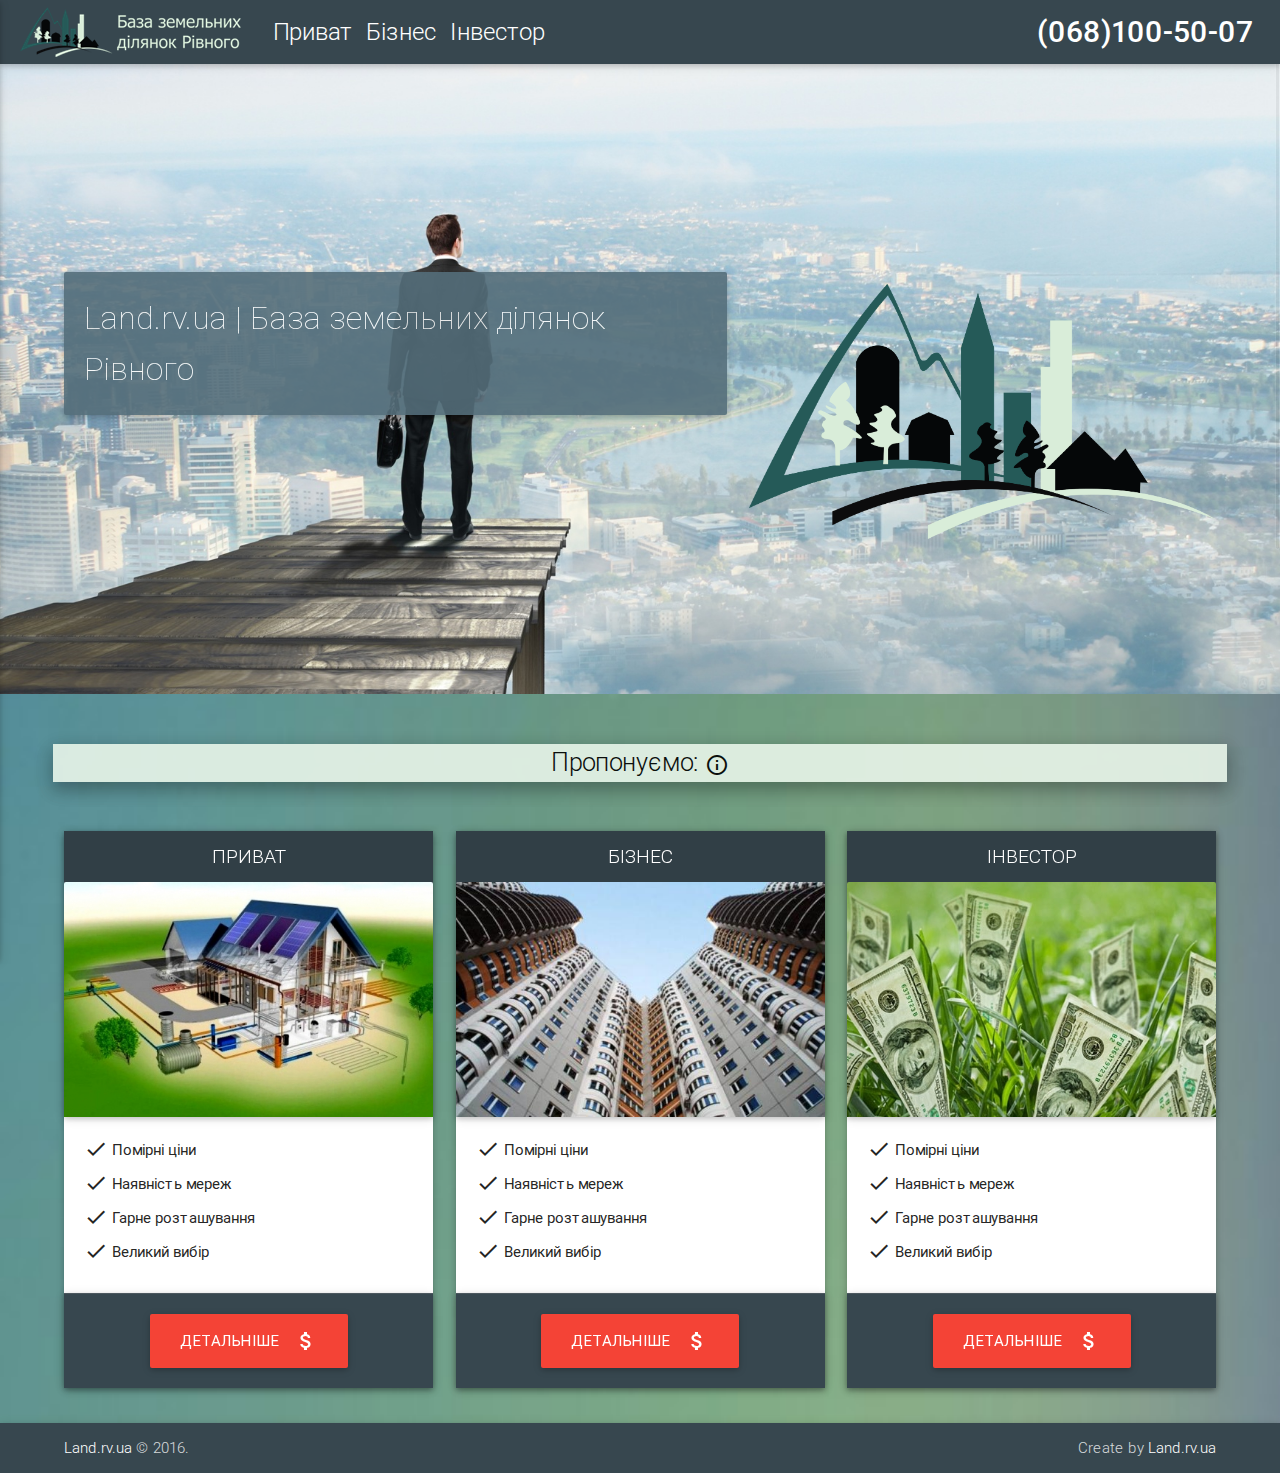
<file: index.html>
<!DOCTYPE html>
<html lang="uk" prefix="og: http://ogp.me/ns#">
  <head>    
    <meta charset="utf-8">
    <meta http-equiv="X-UA-Compatible" content="IE=Edge" />      
    <meta name="viewport" content="width=device-width, initial-scale=1.0"/>   
    <meta name="google-site-verification" content="nJdnmCzaX8Z1QMw_ShFNvpHmtw3NAll_UBxuext75nc" />
    <meta name="yandex-verification" content="553315a31c67b01d" />
    <meta name="description" content="Продаж земельних ділянок в Рівному та Рівненській області. Земельні ділянки під житлову, індивідуальну та комерційну діяльність. База земельних ділянок Рівного." />
    <meta name="keywords" content="ділянка в рівному, земельна ділянка, земельна ділянка в рівному, купити земельну ділянку, база земельних ділянок, мапа земельних ділянок, land.rv.ua, лендрв" />
    <meta property="og:locale" content="uk" />
    <meta property="og:url" content="land.rv.ua" />
    <meta property="og:type" content="website" />
    <meta property="og:title" content="Land.rv.ua | База земельних ділянок Рівного" />
    <meta property="og:description" content="Продаж земельних ділянок в Рівному та Рівненській області. Земельні ділянки під житлову, індивідуальну та комерційну діяльність. База земельних ділянок Рівного" />
    <meta property="og:image" content="http://land.rv.ua/img/oglogo.png" />
    <link href="http://fonts.googleapis.com/icon?family=Material+Icons" rel="stylesheet" />  
    <link rel="shortcut icon" href="favicon.ico" />
    <title>Land.rv.ua | База земельних ділянок Рівного</title>
    <link type="text/css" rel="stylesheet" href="css/materialize.min.css" />
    <link type="text/css" rel="stylesheet" href="css/style.css" />  
    <link type="text/css" rel="stylesheet" href="css/animate.css" />
    <link href="owl.transitions.css" rel="stylesheet">
    <script type='application/ld+json'>{ "@context": "http://www.schema.org", "@type": "LodgingBusiness", "name": "Land.rv.ua | База земельних ділянок Рівного", "url": "http://land.rv.ua/", "sameAs": [ "http://land.rv.ua/" ], "logo": "http://land.rv.ua/img/logo.png", "image": "http://land.rv.ua/img/logo-big.png", "description": "Продаж земельних ділянок в Рівному та Рівненській області. Земельні ділянки під житлову, індивідуальну та комерційну діяльність. База земельних ділянок Рівного.", "address": { "@type": "PostalAddress", "streetAddress": "Соборна", "addressLocality": "Рівне", "addressRegion": "Рівненська обл.", "postalCode": "33003", "addressCountry": "Україна" }, "geo": { "@type": "GeoCoordinates", "latitude": "50.617155", "longitude": "26.267188" }, "openingHours": "Mo, Tu, We, Th, Fr, Sa, Su 08:00-20:00"}
    </script>       
  </head>
<body>
  <div class="navbar-fixed blue-grey darken-3 hoverable" id="menu">
    <nav class="blue-grey darken-3">
      <div class="nav-wrapper blue-grey darken-3">
        <a href="index.html" class="left brand-logo"><img src="img/logo.png" alt="logo land.rv.ua"></a>              
        <a href="index.html" data-activates="slide-out" class="right button-collapse"><i class="material-icons">menu</i></a> 
        <ul class="center hide-on-med-and-down flow-text">
          <li><a href="private.html">Приват</a></li>
          <li><a href="business.html">Бізнес</a></li>
          <li><a href="investor.html">Інвестор</a></li>                                    
        </ul>          
        <ul class="right hide-on-med-and-down flow-text">          
          <li><a href="skype:+38068-100-50-07?call" class="font30"><strong>(068)100-50-07</strong></a></li>                 
        </ul>          
        <ul id="slide-out" class="side-nav">         
          <li><a href="private.html">Приват</a></li>
          <li><a href="business.html">Бізнес</a></li>
          <li><a href="investor.html">Інвестор</a></li>
          <li><a href="skype:+380681005007?call" class="black-text"><i class="Large material-icons left">phone</i><strong>(068)100-50-07</strong></a></li>      
        </ul> 
      </div>
    </nav>      
  </div>
  <section class="jumbotron-container" id="home">
      <div class="container pad200">
        <div class="row padd100">
          <div class="col l7 m7 s12">            
            <h1 class="card-panel blue-grey darken-1 z-depth-1 hoverable waves-effect flow-text opac06">Land.rv.ua | База земельних ділянок Рівного</h1>       
          </div>
          <div class="col l5 m5 s12 hide-on-small-only">
            <div class="jumbotron-device">
              <img class="responsive-img" src="img/brand.png" alt="">
            </div>
          </div>
        </div>
      </div>
    </section>
  
  <div>
    <section class="plans-container" id="plans">
        <div class="container wow fadeIn">
          <div class="row">
            <div class="row">
              <div class="col s12 m12 l12 center">
                <h2 class="center flow-text green lighten-5 z-depth-2 mar10upanddown black-text opac06">Пропонуємо: <i class="material-icons">info_outline</i></h2> 
              </div>
            </div>

            <article class="col s12 m6 l4">
              <div class="card">
                <div class="card-image blue-grey darken-3 z-depth-1 hoverable waves-effect">
                  <div class="card-title center-align">Приват</div>
                  <div class="price"><img src="img/dom.jpg" alt=""></div>
                  
                </div>
                <div class="card-content">
                  <ul class="collection">
                    <li><i class="material-icons">done</i> Помірні ціни</li>
                    <li><i class="material-icons">done</i> Наявність мереж</li>
                    <li><i class="material-icons">done</i> Гарне розташування</li>
                    <li><i class="material-icons">done</i> Великий вибір</li>
                  </ul>
                </div>
                <div class="card-action center-align blue-grey darken-3 z-depth-1 hoverable">
                  <a href="private.html" class="waves-effect waves-light btn-large red"><i class="material-icons right">attach_money</i> Детальніше</a>                  
                </div>
              </div>
            </article>

            <article class="col s12 m6 l4">
              <div class="card">
                <div class="card-image blue-grey darken-3 z-depth-1 hoverable waves-effect">
                  <div class="card-title center-align">Бізнес</div>
                  <div class="price"><img src="img/dom1.jpg" alt=""></div>
                  
                </div>
                <div class="card-content">
                  <ul class="collection">
                    <li><i class="material-icons">done</i> Помірні ціни</li>
                    <li><i class="material-icons">done</i> Наявність мереж</li>
                    <li><i class="material-icons">done</i> Гарне розташування</li>
                    <li><i class="material-icons">done</i> Великий вибір</li>
                  </ul>
                </div>
                <div class="card-action center-align blue-grey darken-3 z-depth-1 hoverable">
                  <a href="buisness.html" class="waves-effect waves-light btn-large red"><i class="material-icons right">attach_money</i> Детальніше</a>                  
                </div>
              </div>
            </article>

            <article class="col s12 m6 l4">
              <div class="card">
                <div class="card-image blue-grey darken-3 z-depth-1 hoverable waves-effect">
                  <div class="card-title center-align">Інвестор</div>
                  <div class="price"><img src="img/dom2.jpg" alt=""></div>
                  
                </div>
                <div class="card-content">
                  <ul class="collection">
                    <li><i class="material-icons">done</i> Помірні ціни</li>
                    <li><i class="material-icons">done</i> Наявність мереж</li>
                    <li><i class="material-icons">done</i> Гарне розташування</li>
                    <li><i class="material-icons">done</i> Великий вибір</li>
                  </ul>
                </div>
                <div class="card-action center-align blue-grey darken-3 z-depth-1 hoverable">
                  <a href="investor.html" class="waves-effect waves-light btn-large red"><i class="material-icons right">attach_money</i> Детальніше</a>                  
                </div>
              </div>
            </article>
            
          </div>
        </div>
      </section>
  </div>
  <footer class="page-footer scrollspy">
    <div class="footer-copyright blue-grey darken-3 z-depth-1 hoverable">
      <div class="container">
          <div class="row">
            <div class="col s6 left-align">
              <a class="white-text" href="/">Land.rv.ua</a> &copy; 2016.
            </div>
            <div class="col s6 right-align">
              Create by <a class="white-text" href="http://land.rv.ua/">Land.rv.ua</a>
            </div>
          </div>
      </div>
    </div>
  </footer>    
  <script type="text/javascript" src="https://cdnjs.cloudflare.com/ajax/libs/jquery/2.1.1/jquery.min.js"></script>      
  <script type="text/javascript" src="js/materialize.min.js"></script>  
  <script type="text/javascript" src="js/matscript.js"></script>   
  <script type="text/javascript" src="js/analytics.js"></script>     
  <script type="text/javascript" src="jquery.nicescroll.min.js"></script>
</body>
</html>
</file>
<file: css/style.css>
/* html {
    font-family: Tahoma, sans-serif;
} */
body {
    display: flex;
    min-height: 100vh;
    flex-direction: column;    
    background-color: rgba(83, 110, 113, 1);
    background-image: url('../img/oMvd4OgFzzY.jpg');
    background-size: cover;
}
main {
    flex: 1 0 auto;
}
nav ul a{
    font-size: 24px;
    padding: 0 7px;
}
/* .slider .slides li .caption {
    top: 25%;
} */
.font30{
    font-size: 30px;
}
nav ul a:active, nav ul a:hover{
    border-bottom: 2px solid white;
}
.nav-wrapper{
    margin: 0px 20px;
}
.opasity{
    opacity: 0.75;
}
.brand-logo{
	margin: 7px 0px 5px 0px;
	padding:  5px 0px 5px 0px;
}
/* .parallax-container {
    height: 400px;
} */
#map_wrapper{
    padding: 0;
}
/* .gm-style{
    font-family: Tahoma, sans-serif;
} */
.marginTB{
    padding:  50px 0px 25px 0px;
}
.pad50bottom{
    padding: 0px 0px 50px 0px;
}
.mar10px{
    margin: 10px;
    padding: 10px;
    text-align:  justify;
}
.mar10upanddown{
    padding: 5px 0px 5px 0px;
    margin-top: 50px;
}
.mar10upanddown10{
    padding: 10px 0px 10px 0px;
}
.fontNew{
    font-weight: 400;
    font-size: 36px;
    color: #212121;
}
.fontsize{
    font-weight: 400;
    font-size: 16px;    
}
#map {
    position: absolute;
    height: 100%;
    width: 100%;
    top: 0;
    left: 0;
    z-index: 0;    
}
#map img {
    max-width: none !important;
    margin: -15px 0px -16px 0px;
}
.info-window{
	width: 300px !important;
}
.info-window > p, .info-window h3, .info-window h4, .info-window h5, .info-window h6{
	color: white;
    background: #009688;
    padding: 10px;
}
.info-window h3{
    text-align:  left;
    color: white;
    background-color: rgba(83, 110, 113, 1);;
    padding: 10px;
    font-size: 20px;
}
.info-window h4{
    text-align:  left;
    color: white;
    background-color: rgba(83, 110, 113, 1);;
    margin: 2px 0px;
    font-size: 16px;
}
.material-icons {
    vertical-align: bottom;
}
.indicators{
    display: none;
}
.pad10pxtop{
    padding-top: 20px;    
}
footer{
    background-color: transparent;
}
nav .brand-logo{
    position: relative;
    padding-right: 20px;
}
.color-nav{
    background-color: #22333b;
}
.opac06{
    opacity: 0.9;
}
.colo{
    background-color: rgba(83, 110, 113, 0.8);
}
h1{
    padding: 20px 0px 20px 0px;
}
.btn, .btn-large, .btn:hover, .btn-large:hover {
    background-color: rgba(83, 110, 113, 0.8);
}
.input-field .prefix.active{
    color: white;
}


.collection{
    margin: 0px;
    padding: 20px;
}
.collection > li{
    padding-bottom: 10px;
}

.plans-container .collection {
  border: none;
}
.plans-container .collection .collection-item {
  border-bottom: none;
  font-size: 1.0714285714285714rem;
  line-height: 1.6em;
}
.plans-container .collection .collection-item:before {
  font-family: "Material-Design-Icons";
  font-size: 1.2857142857142858rem;
  line-height: 1.6em;
  color: #009315;
  speak: none;
  font-style: normal;
  font-weight: normal;
  font-variant: normal;
  text-transform: none;
  -webkit-font-smoothing: antialiased;
  content: "\e623";
  margin-right: 10px;
}
.plans-container .card .card-image {
  position: relative;
  width: 100%;
}
.plans-container .card .card-image .card-title {
  position: relative;
  font-size: 1.2857142857142858rem;
  line-height: 1.6em;
  width: 100%;
  padding: 10px 15px;
  text-transform: uppercase;
  background: rgba(0, 0, 0, 0.1);
}
.plans-container .card .card-image .price {
  position: relative;
  font-size: 5rem;
  line-height: 1.6em;
  color: #fff;
  font-weight: 300;
  text-align: center;
}
.plans-container .card .card-image .price sup {
  font-weight: 100;
  font-size: 1.4285714285714286rem;
  line-height: 1.6em;
  top: -35px;
}
.plans-container .card .card-image .price sub {
  font-weight: 100;
  font-size: 1.4285714285714286rem;
  line-height: 1.6em;
  top: 0px;
}
.plans-container .card .card-image .price-desc {
  text-align: center;
  color: #fff;
  padding-bottom: 10px;
}
.plans-container .card .card-content {
  padding: 0;
}


.jumbotron-container {
  background-image: url('../img/jumbotron-bg.jpg');
  background-position: top;
  background-size: cover;
  background-attachment: fixed;
  min-height: 70vh;
}
.jumbotron-container h1 {
  color: #fff;
  font-size: 2.142857142857143rem;
  line-height: 1.6em;
  font-weight: 100;
}
.jumbotron-container .jumbotron-device {
  position: relative;
  margin: 20px 0 0;
  z-index: 1;
}
/* ---------------------- */
.jumbotron-container1 {
  background-image: url('../img/jumbotron-bg1.jpg');
  background-position: top;
  background-size: cover;
  background-attachment: fixed;
  min-height: 70vh;
}
.jumbotron-container1 h1 {
  color: #fff;
  font-size: 2.142857142857143rem;
  line-height: 1.6em;
  font-weight: 100;
}
.jumbotron-container1 .jumbotron-device {
  position: relative;
  margin: 20px 0 0;
  z-index: 1;
}
/* ---------------------- */
.jumbotron-container2 {
  background-image: url('../img/jumbotron-bg2.jpg');
  background-position: top;
  background-size: cover;
  background-attachment: fixed;
  min-height: 70vh;
}
.jumbotron-container2 h1 {
  color: #fff;
  font-size: 2.142857142857143rem;
  line-height: 1.6em;
  font-weight: 100;
}
.jumbotron-container2 .jumbotron-device {
  position: relative;
  margin: 20px 0 0;
  z-index: 1;
}
.pad200{
  padding: 100px 0px 100px 0px;
}
.padd100{
    padding-top: 100px;
}
.padd50{
    padding-top: 50px;
}
.undrline{
  text-decoration:underline;
}
/* .row{
  padding-bottom: 20px;
}
.container .row{
  margin-left: 0rem;
  margin-right: 0rem;
}
.section{
  padding-top: 0rem;
  padding-bottom: 0.7rem;
} */

@media only screen and (min-width: 992px){
    .container{
        width: 90%;
    }
    .subscribe-container {
    padding: 35px 0;
    }
    .subscribe-container button {
      margin-top: 25px;
    }
}
@media only screen and (max-width: 601px){
    .jumbotron-container{
        min-height: 0vh;
    }
    .jumbotron-container h1{           
        font-weight: 300;
    }    
    .container{
        width: 90%;
    }
    .padd100{
        padding-top: 10px;
    }
    img.responsive-img{
        max-width: 70%;
    }
    .brand-logo{
        margin-top: 2px;
    }
}

.contact-container {
  position: relative;
  padding: 40px 0;
  z-index: 2;
}
.contact-container .card-title {
  color: #ee184c;
}

/* subscribe
---------------------------------------------------------------------------------------*/
.subscribe-container {
  background-color: #F5F5F5;
  padding: 25px 0;
  margin-top: 50px;
}
.subscribe-container p {
  color: #fff;
}
.subscribe-container .input-field label {
  color: #fff;
}
.subscribe-container .input-field input[type=email]:focus + label {
  color: #fff;
}
.subscribe-container .input-field input[type=email] {
  border-bottom: 1px solid #fff;
  box-shadow: 0 1px 0 0 #fff;
}
.subscribe-container .input-field input[type=email]:focus {
  border-bottom: 1px solid #1b5e20;
  box-shadow: 0 1px 0 0 #1b5e20;
}
footer.page-footer{
  padding-top: 0px;
  margin-top: 0px;
}
.modal{
  max-height: 85%;
  width: 90%;
  border-radius: 0px;
}

#map1 {
        width: 100%;
        height: 300px;
        padding: 0px 5px 10px 0px;
        margin-bottom: 15px;        
      }
      .modal-content {
        margin: 20px;
      }
      /* .modal-content p,h3 {
        margin: 20px;
      } */
</file>
